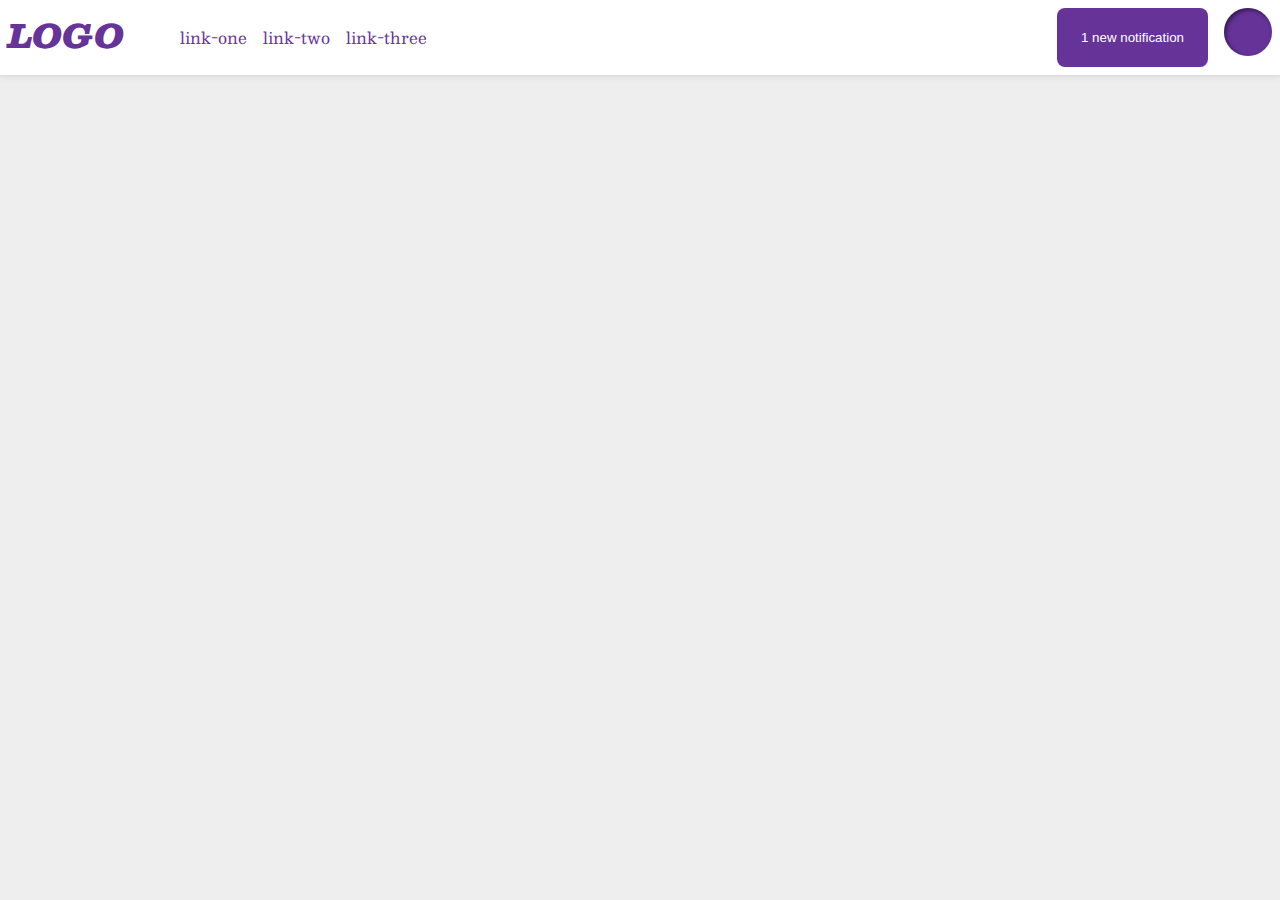
<file: flex/03-flex-header-2/index.html>
<!DOCTYPE html>
<html lang="en">
  <head>
    <meta charset="UTF-8">
    <meta http-equiv="X-UA-Compatible" content="IE=edge">
    <meta name="viewport" content="width=device-width, initial-scale=1.0">
    <title>Flex Header 2</title>
    <link rel="stylesheet" href="style.css">
  </head>
  <body>
    <div class="header">
      <div class="container-left">
      <div class="logo">
        LOGO
      </div>
      <ul class="links">
        <li><a href="google.com">link-one</a></li>
        <li><a href="google.com">link-two</a></li>
        <li><a href="google.com">link-three</a></li>
      </ul>
      </div>

      <div class="container-right">
      <button class="notifications">
        1 new notification
      </button>
      <div class="profile-image"></div>
    </div>
  </div>
  </body>
</html>
</file>
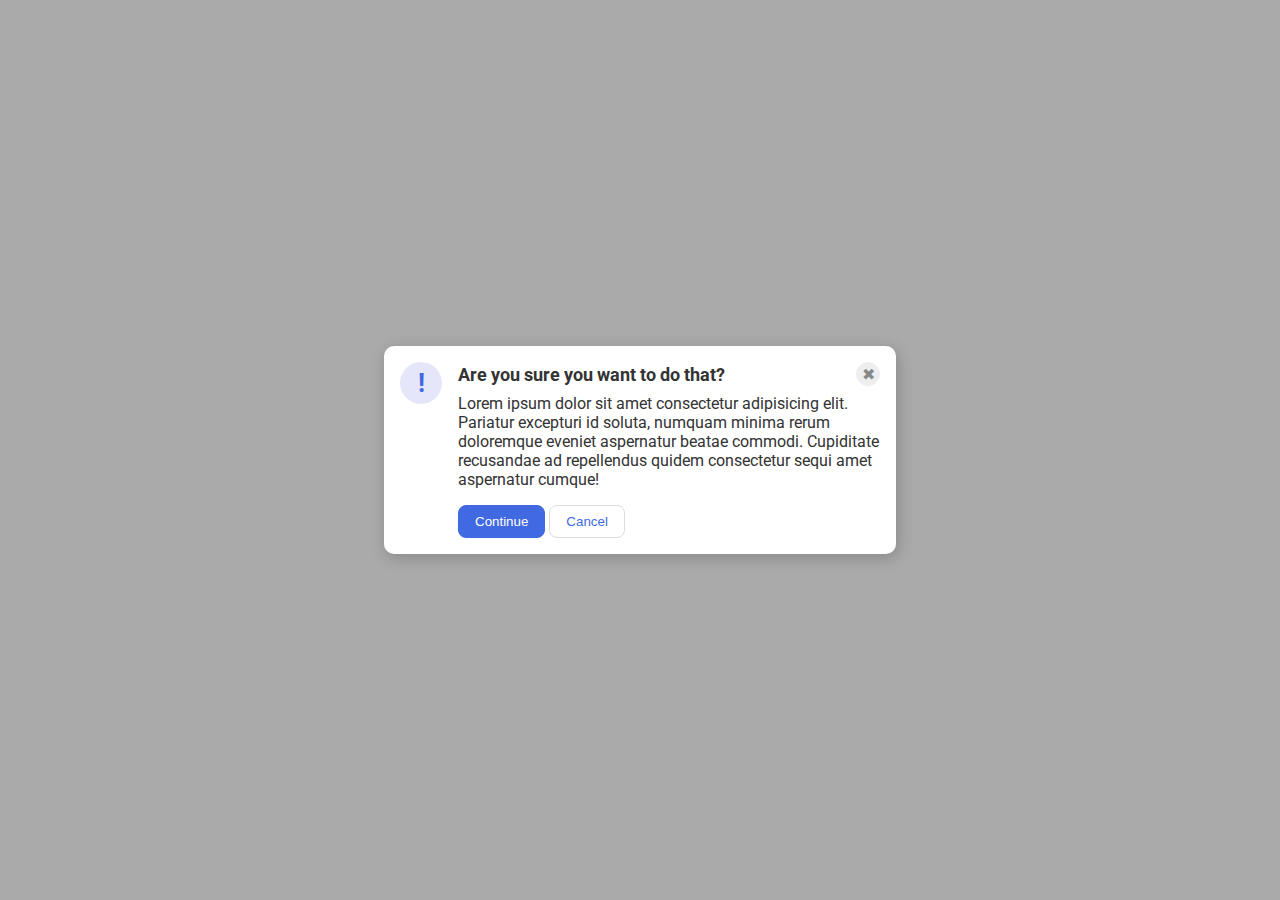
<file: flex/05-flex-modal/index.html>
<!DOCTYPE html>
<html lang="en">
  <head>
    <meta charset="UTF-8">
    <meta http-equiv="X-UA-Compatible" content="IE=edge">
    <meta name="viewport" content="width=device-width, initial-scale=1.0">
    <link rel="stylesheet" href="style.css">
    <title>Modal</title>
  </head>
  <body>
    <div class="modal">
      <div class="icon">!</div>

      <div class="container">
        <div class="header">Are you sure you want to do that?
          <button class="close-button">✖</button>
        </div>

      <div class="text">Lorem ipsum dolor sit amet consectetur adipisicing elit. Pariatur excepturi id soluta, numquam minima rerum doloremque eveniet aspernatur beatae commodi. Cupiditate recusandae ad repellendus quidem consectetur sequi amet aspernatur cumque!</div>
      <button class="continue">Continue</button>
      <button class="cancel">Cancel</button>
    </div>
    </div>
  </body>
</html>
</file>
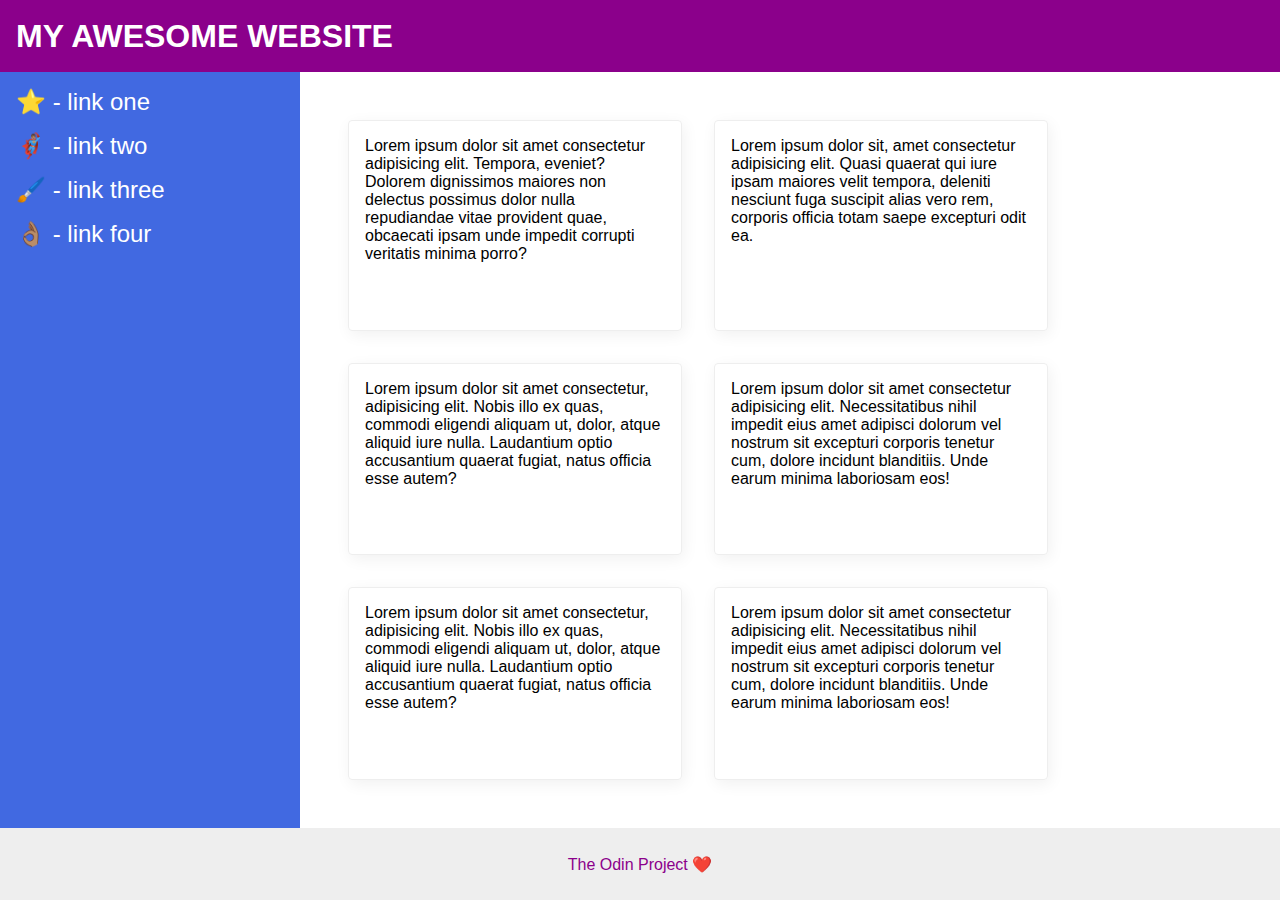
<file: flex/07-flex-layout-2/index.html>
<!DOCTYPE html>
<html lang="en">
  <head>
    <meta charset="UTF-8">
    <meta http-equiv="X-UA-Compatible" content="IE=edge">
    <meta name="viewport" content="width=device-width, initial-scale=1.0">
    <title>The Holy Grail</title>
    <link rel="stylesheet" href="style.css">
  </head>
  <body>
    <div class="header">
      MY AWESOME WEBSITE
    </div>
    

    <div class="container"> 
    <div class="sidebar">
      <ul>
        <li><a href="#">⭐ - link one</a></li>
        <li><a href="#">🦸🏽‍♂️ - link two</a></li>
        <li><a href="#">🖌️ - link three</a></li>
        <li><a href="#">👌🏽 - link four</a></li>
      </ul>
    </div>

    <div class="content">
    <div class="card">Lorem ipsum dolor sit amet consectetur adipisicing elit. Tempora, eveniet? Dolorem dignissimos maiores non delectus possimus dolor nulla repudiandae vitae provident quae, obcaecati ipsam unde impedit corrupti veritatis minima porro?</div>
    <div class="card">Lorem ipsum dolor sit, amet consectetur adipisicing elit. Quasi quaerat qui iure ipsam maiores velit tempora, deleniti nesciunt fuga suscipit alias vero rem, corporis officia totam saepe excepturi odit ea.</div>
    <div class="card">Lorem ipsum dolor sit amet consectetur, adipisicing elit. Nobis illo ex quas, commodi eligendi aliquam ut, dolor, atque aliquid iure nulla. Laudantium optio accusantium quaerat fugiat, natus officia esse autem?</div>
    <div class="card">Lorem ipsum dolor sit amet consectetur adipisicing elit. Necessitatibus nihil impedit eius amet adipisci dolorum vel nostrum sit excepturi corporis tenetur cum, dolore incidunt blanditiis. Unde earum minima laboriosam eos!</div>
    <div class="card">Lorem ipsum dolor sit amet consectetur, adipisicing elit. Nobis illo ex quas, commodi eligendi aliquam ut, dolor, atque aliquid iure nulla. Laudantium optio accusantium quaerat fugiat, natus officia esse autem?</div>
    <div class="card">Lorem ipsum dolor sit amet consectetur adipisicing elit. Necessitatibus nihil impedit eius amet adipisci dolorum vel nostrum sit excepturi corporis tenetur cum, dolore incidunt blanditiis. Unde earum minima laboriosam eos!</div>
    </div>
  </div>

    <div class="footer">
      The Odin Project ❤️
    </div>
  </body>
</html>
</file>
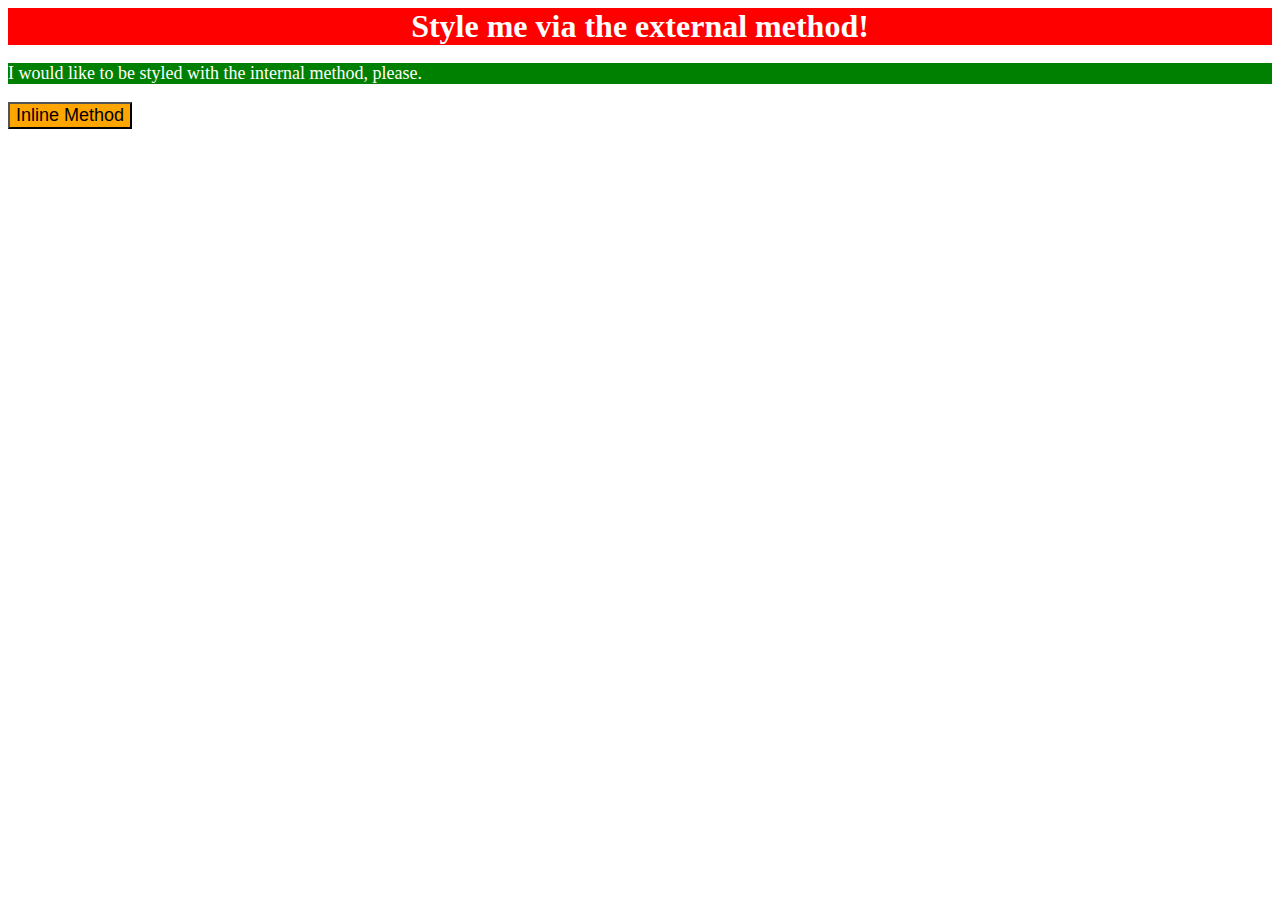
<file: foundations/01-css-methods/index.html>
<!DOCTYPE html>
<html lang="en">
  <head>
    <meta charset="UTF-8">
    <meta http-equiv="X-UA-Compatible" content="IE=edge">
    <meta name="viewport" content="width=device-width, initial-scale=1.0">
    <title>Methods for Adding CSS</title>
    <link rel="stylesheet" href="styles.css">

    <style>
      p {
        color: white;
        background-color: green;
        font-size: 18px;
      }
    </style>
  </head>
  <body>
    <div>Style me via the external method!</div>
    <p>I would like to be styled with the internal method, please.</p>
    <button style="background-color: orange; font-size: 18px;">Inline Method</button>
  </body>
</html>
</file>
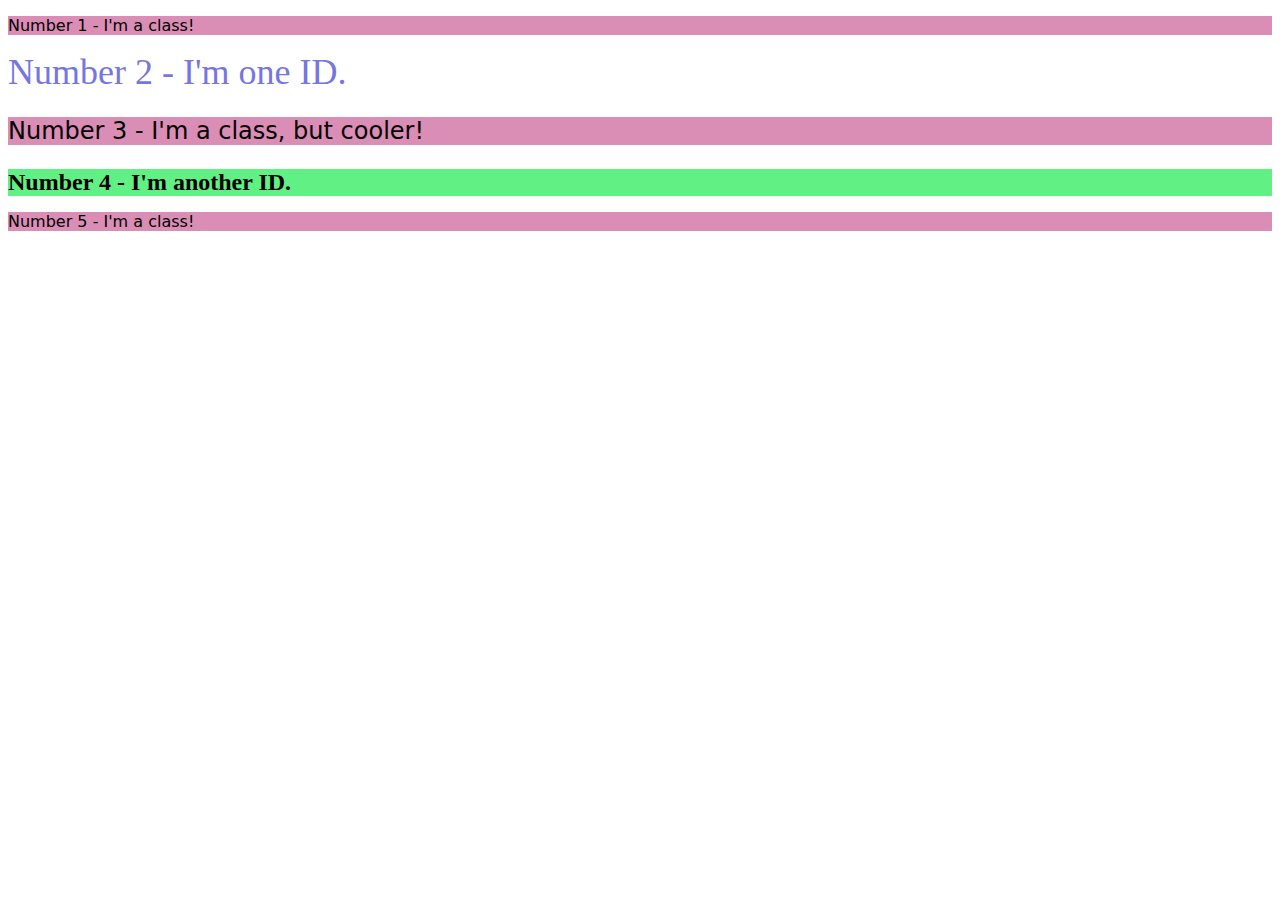
<file: foundations/02-class-id-selectors/index.html>
<!DOCTYPE html>
<html lang="en">
  <head>
    <meta charset="UTF-8">
    <meta http-equiv="X-UA-Compatible" content="IE=edge">
    <meta name="viewport" content="width=device-width, initial-scale=1.0">
    <title>Class and ID Selectors</title>
    <link rel="stylesheet" href="style.css">
  </head>
  <body>
    <p class="class-text">Number 1 - I'm a class!</p>
    <div id="number-two">Number 2 - I'm one ID.</div>
    <p class="class-text class-cooler">Number 3 - I'm a class, but cooler!</p>
    <div id="number-four">Number 4 - I'm another ID.</div>
    <p class="class-text">Number 5 - I'm a class!</p>
  </body>
</html>
</file>
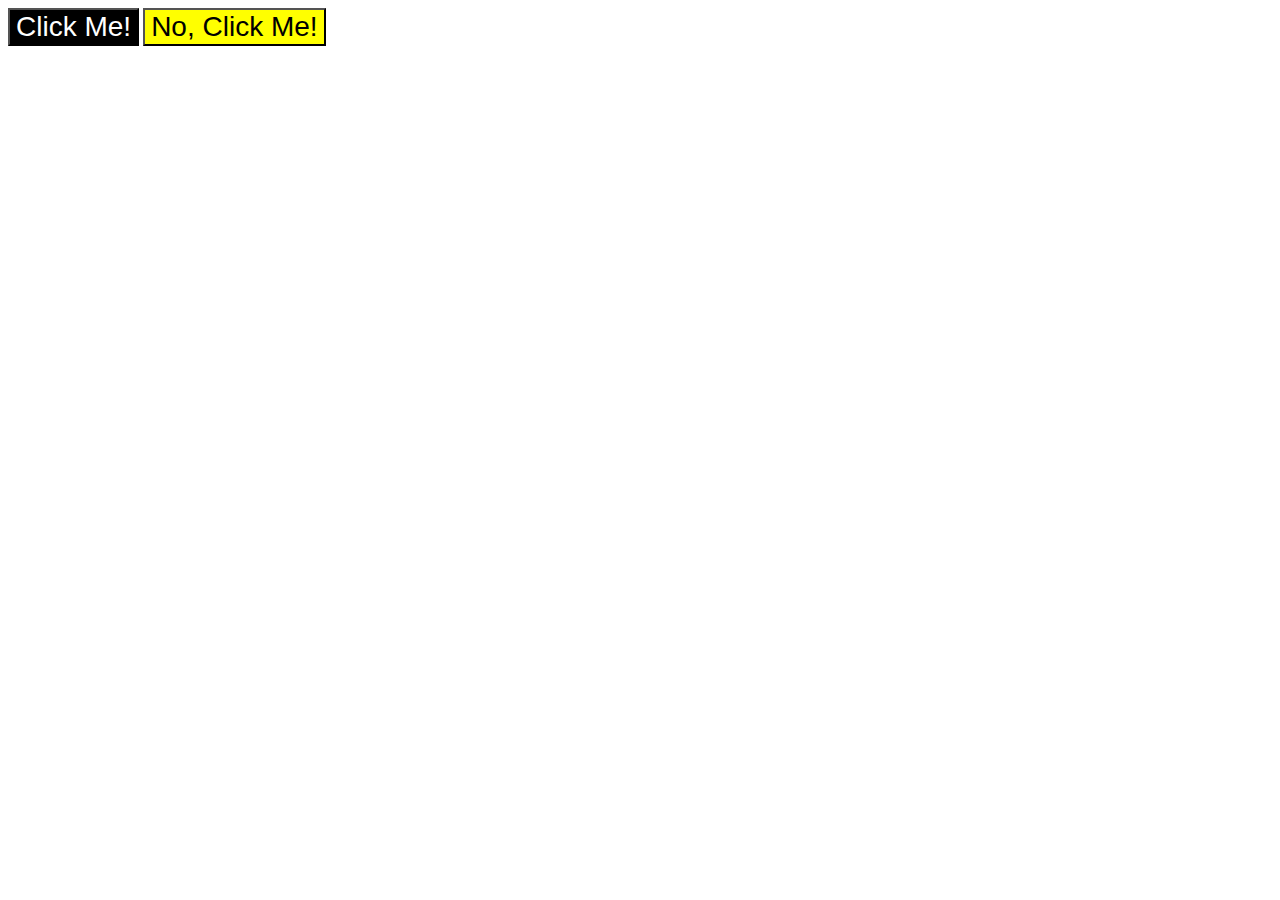
<file: foundations/03-grouping-selectors/index.html>
<!DOCTYPE html>
<html lang="en">
  <head>
    <meta charset="UTF-8">
    <meta http-equiv="X-UA-Compatible" content="IE=edge">
    <meta name="viewport" content="width=device-width, initial-scale=1.0">
    <title>Grouping Selectors</title>
    <link rel="stylesheet" href="style.css">
  </head>
  <body>
    <button class="first">Click Me!</button>
    <button class="second">No, Click Me!</button>
  </body>
</html>
</file>
<file: flex/03-flex-header-2/style.css>
/* this is some magical font-importing.  
you'll learn about it later. */
@import url('https://fonts.googleapis.com/css2?family=Besley:ital,wght@0,400;1,900&display=swap');

body {
  margin: 0;
  background: #eee;
  font-family: Besley, serif;
}

.header {
  background: white;
  border-bottom: 1px solid #ddd;
  box-shadow: 0 0 8px rgba(0,0,0,.1);
  display: flex;
  justify-content: space-between;
  padding: 8px;
}

.container-left, .container-right {
  display: flex;
  gap: 16px;
}

.profile-image {
  background: rebeccapurple;
  box-shadow: inset 2px 2px 4px rgba(0,0,0,.5);
  border-radius: 50%;
  width: 48px;
  height: 48px;
}

.logo {
  color: rebeccapurple;
  font-size: 32px;
  font-weight: 900;
  font-style: italic;
}

button {
  border: none;
  border-radius: 8px;
  background: rebeccapurple;
  color: white;
  padding: 8px 24px;
}

a {
  /* this removes the line under our links */
  text-decoration: none;
  color: rebeccapurple;
}

ul {
  list-style-type: none;
  display: flex;
  gap: 16px;
}
</file>
<file: flex/05-flex-modal/style.css>
@import url('https://fonts.googleapis.com/css2?family=Roboto:wght@400;700&display=swap');

html, body {
  height: 100%;
}

body {
  font-family: Roboto, sans-serif;
  margin: 0;
  background: #aaa;
  color: #333;
  /* I'll give you this one for free lol */
  display: flex;
  align-items: center;
  justify-content: center;
}

.modal {
  background: white;
  width: 480px;
  border-radius: 10px;
  box-shadow: 2px 4px 16px rgba(0,0,0,.2);
  display: flex;
  gap: 16px;
  padding: 16px;
}


.header {
  display: flex;
  font-size: 18px;
  font-weight: bold;
  margin-bottom: 8px;
  justify-content: space-between;
  align-items: center;
}

.text {
  margin-bottom: 16px;
}
.icon {
  color: royalblue;
  font-size: 26px;
  font-weight: 700;
  background: lavender;
  width: 42px;
  height: 42px;
  border-radius: 50%;
  display: flex;
  align-items: center;
  justify-content: center;
  flex-shrink: 0;
}

.close-button {
  background: #eee;
  border-radius: 50%;
  color: #888;
  font-weight: 400;
  font-size: 16px;
  height: 24px;
  width: 24px;
  display: flex;
  align-items: center;
  justify-content: center;
  border: 1px solid #eee;
  padding: 0;
}

button {
  cursor: pointer;
  padding: 8px 16px;
  border-radius: 8px;
}

button.continue {
  background: royalblue;
  border: 1px solid royalblue;
  color: white;
}

button.cancel {
  background: white;
  border: 1px solid #ddd;
  color: royalblue;
}
</file>
<file: flex/07-flex-layout-2/style.css>
body {
  font-family: -apple-system, BlinkMacSystemFont, 'Segoe UI', Roboto, Oxygen, Ubuntu, Cantarell, 'Open Sans', 'Helvetica Neue', sans-serif;
  margin: 0;
  min-height: 100vh;
  display: flex;
  flex-direction: column;
}

.header {
  height: 72px;
  background: darkmagenta;
  color: white;
  display: flex;
  align-items: center;
  padding: 0 16px;
  font-size: 32px;
  font-weight: 900;
}

.container {
  flex: 1;
  display: flex;
}

.footer {
  height: 72px;
  background: #eee;
  color: darkmagenta;
}

.sidebar {
  width: 300px;
  background: royalblue;
  box-sizing: border-box;
  flex-shrink: 0;
  padding: 16px;
}

ul {
  list-style-type: none;
  margin: 0;
  padding: 0;
}

li {
  margin-bottom: 16px;
}

a {
  color: white;
  text-decoration: none;
  font-size: 24px;
}

.content {
  display: flex;
  flex-wrap: wrap;
  padding: 32px;
}

.card {
  padding: 16px;
  margin: 16px;
  width: 300px;
}

.card {
  border: 1px solid #eee;
  box-shadow: 2px 4px 16px rgba(0,0,0,.06);
  border-radius: 4px;
}

.footer {
  display: flex;
  align-items: center;
  justify-content: center;
}
</file>
<file: foundations/01-css-methods/styles.css>
div {
    color: white;
    background-color: red;
    font-size: 32px;
    font-weight: bold;
    text-align: center;
}
</file>
<file: foundations/02-class-id-selectors/style.css>
.class-text {
    background-color: rgb(219, 142, 181);
    font-family: Verdana, "DejaVu Sans", sans-serif;
}

.class-cooler {
    font-size: 24px;
}

#number-two {
    font-size: 36px;
    color: rgb(118, 118, 224)
}

#number-four {
    font-weight: bold;
    font-size: 24px;
    background-color: rgb(96, 240, 132) ;
}
</file>
<file: foundations/03-grouping-selectors/style.css>
.first,
.second {
    font-size: 28px;
    font-family: Helvetica, "Times New Roman", sans-serif;
}

.first {
    background-color: black;
    color: white;
}

.second {
    background-color: yellow;
}
</file>
